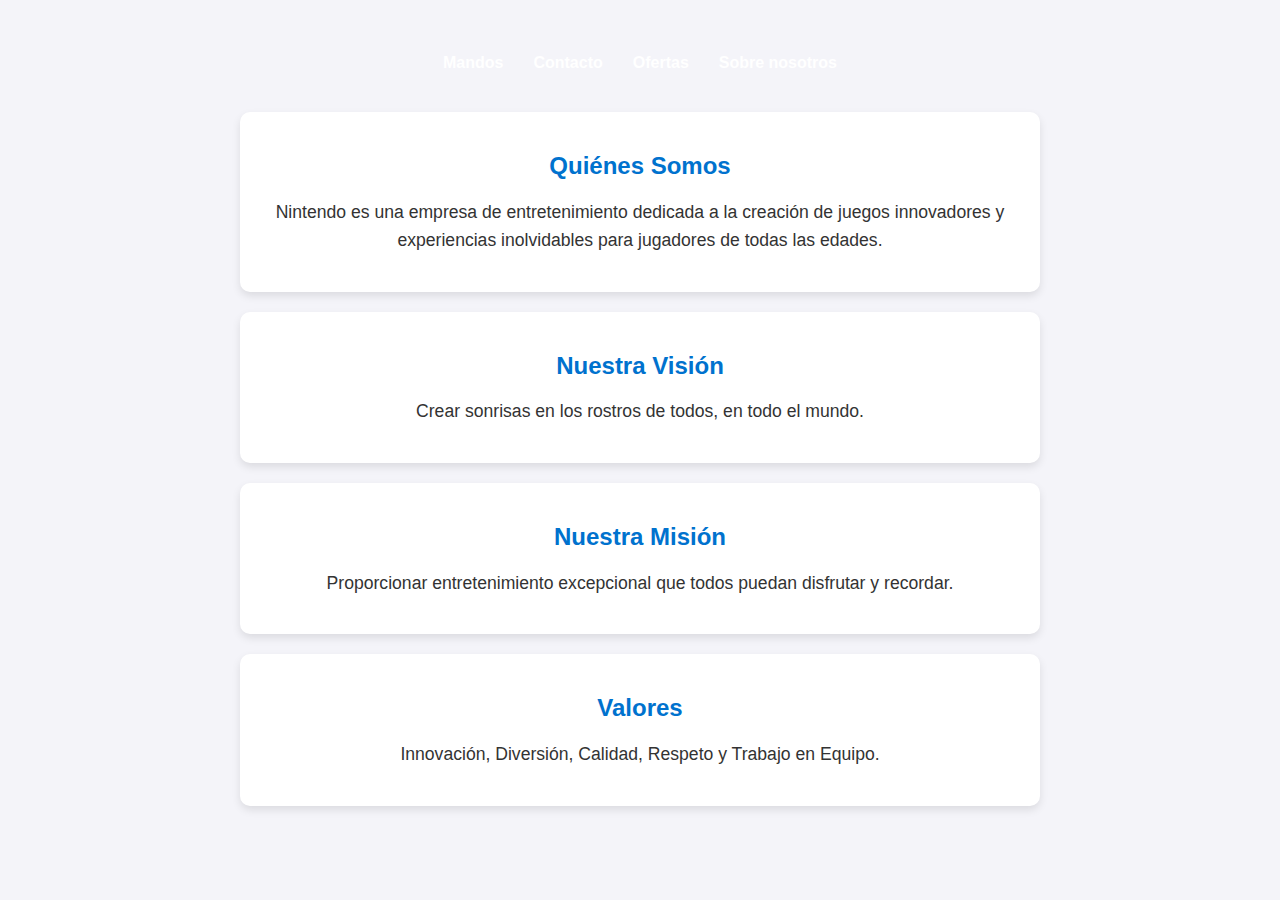
<file: sobre-nosotros.html>
<!DOCTYPE html>
<html lang="es">
<head>
    <meta charset="UTF-8">
    <meta name="viewport" content="width=device-width, initial-scale=1.0">
    <title>Sobre Nosotros - Nintendo</title>
    <link rel="stylesheet" href="sobre nosotros.css">
</head>
<body>
    <nav>
        <ul>
            <li><a href="Telefonos.html">Mandos</a></li>
            <li><a href="Contacto.html">Contacto</a></li>
            <li><a href="ofertas.html">Ofertas</a></li>
            <li><a href="sobre-nosotros.html">Sobre nosotros</a></li>
        </ul>
    </nav>
    <div class="container">
        <section class="about">
            <h2>Quiénes Somos</h2>
            <p>Nintendo es una empresa de entretenimiento dedicada a la creación de juegos innovadores y experiencias inolvidables para jugadores de todas las edades.</p>
        </section>
        <section class="vision">
            <h2>Nuestra Visión</h2>
            <p>Crear sonrisas en los rostros de todos, en todo el mundo.</p>
        </section>
        <section class="mission">
            <h2>Nuestra Misión</h2>
            <p>Proporcionar entretenimiento excepcional que todos puedan disfrutar y recordar.</p>
        </section>
        <section class="values">
            <h2>Valores</h2>
            <p>Innovación, Diversión, Calidad, Respeto y Trabajo en Equipo.</p>
        </section>
    </div>
</body>
</html>
</file>
<file: sobre nosotros.css>
body {
    font-family: 'Arial', sans-serif;
    background-color: #f4f4f9;
    color: #333;
    margin: 0;
    padding: 0;
    display: flex;
    justify-content: center;
    align-items: center;
    flex-direction: column;
    min-height: 100vh;
}

.container {
    width: 80%;
    max-width: 800px;
    margin: 0 auto;
    padding: 20px;
    text-align: center;
}

header {
    margin-bottom: 50px;
}

header h1 {
    font-size: 3em;
    color: #e60012;
}

nav ul {
    list-style: none;
    padding: 0;
    margin: 0;
    display: flex;
    justify-content: center;
}

nav ul li {
    margin: 0 15px;
}

nav ul li a {
    color: white;
    text-decoration: none;
    font-weight: bold;
}

section {
    padding: 20px;
    margin: 20px 0;
    border-radius: 10px;
    box-shadow: 0 4px 8px rgba(0, 0, 0, 0.1);
    background-color: #fff;
}

section h2 {
    color: #0072ce;
    margin-bottom: 10px;
}

section p {
    font-size: 1.1em;
    line-height: 1.6;
}

@media (max-width: 768px) {
    .container {
        width: 95%;
    }

    section {
        width: 100%;
        margin-bottom: 20px;
    }
}
</file>
